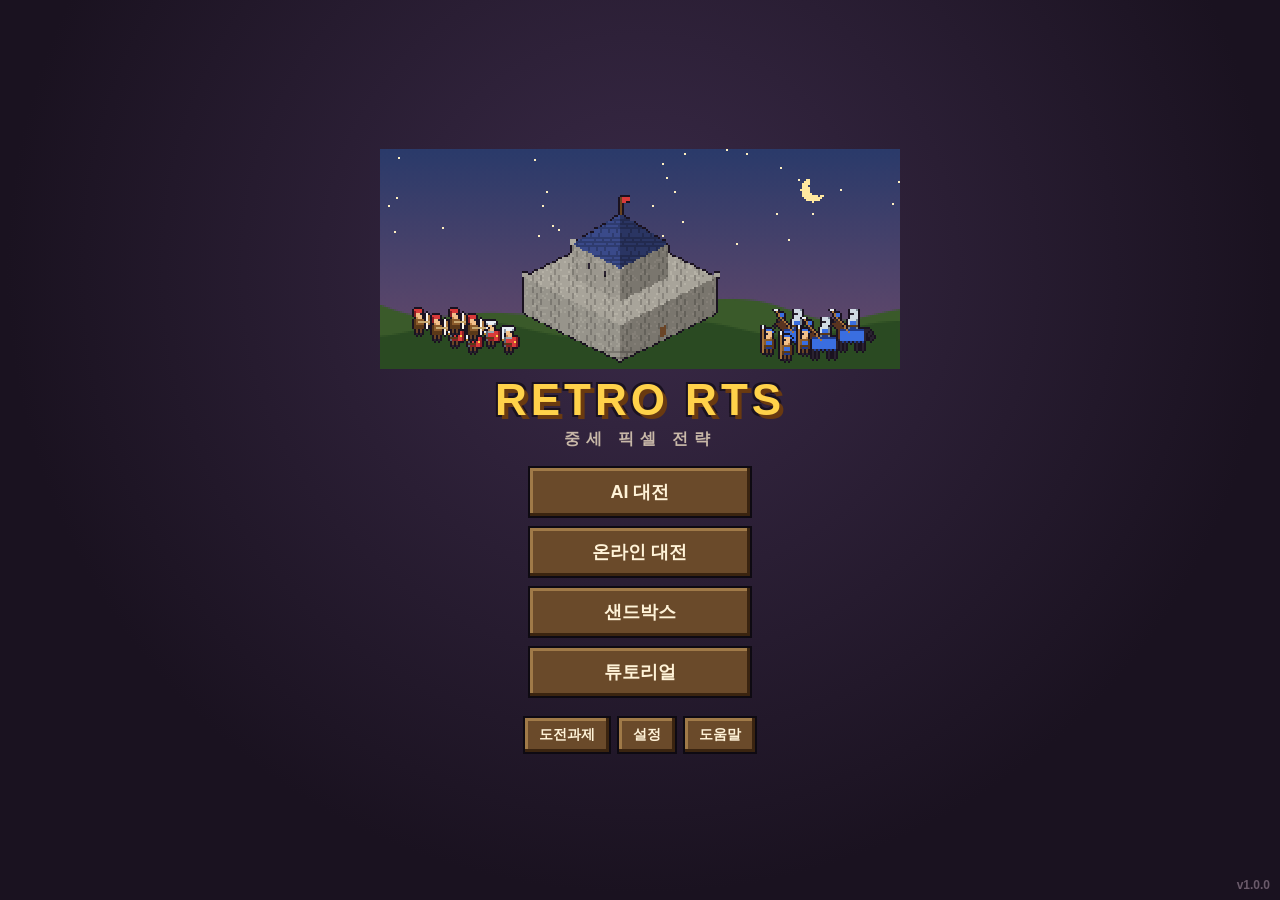
<file: index.html>
<!DOCTYPE html>
<html lang="ko">
<head>
<meta charset="utf-8">
<meta name="viewport" content="width=device-width,initial-scale=1,maximum-scale=1,user-scalable=no,viewport-fit=cover">
<meta name="apple-mobile-web-app-capable" content="yes">
<meta name="mobile-web-app-capable" content="yes">
<meta name="apple-mobile-web-app-status-bar-style" content="black-translucent">
<meta name="theme-color" content="#1a1220">
<title>Retro RTS</title>
<link rel="manifest" href="manifest.json">
<link rel="icon" href="assets/icon.png">
<link rel="apple-touch-icon" href="assets/icon.png">
<style>:root{--u:1;--bg:#1a1220;--panel:#2a1e2c;--panel2:#3a2a38;--edge:#0e0a12;--hi:#5a4458;--gold:#ffd24a;--text:#fff3d8;--dim:#c8b8a8;--ok:#3f9a3a;--bad:#c83a3a;--wood:#7a5230}*{box-sizing:border-box;-webkit-tap-highlight-color:transparent}html,body{margin:0;height:100%;overflow:hidden;background:var(--bg);color:var(--text);font-family:"Pretendard","Apple SD Gothic Neo","Malgun Gothic","Noto Sans KR",sans-serif;font-weight:700;user-select:none;-webkit-user-select:none;touch-action:none;overscroll-behavior:none}#cv{position:fixed;inset:0;width:100%;height:100%;display:block;image-rendering:pixelated;image-rendering:crisp-edges;cursor:default}.hidden{display:none!important}button{font:inherit;color:inherit;cursor:pointer}input{font:inherit}img,.ic{image-rendering:pixelated}.btn,.tb,.sb{background:#6a4a2a;color:var(--text);border:0;padding:calc(var(--u)*8px) calc(var(--u)*14px);font-size:calc(var(--u)*14px);box-shadow:inset -3px -3px 0 #3a2410,inset 3px 3px 0 #a07a48,0 0 0 2px var(--edge);position:relative;touch-action:manipulation;transition:filter .08s}.btn:hover,.tb:hover,.sb:hover{filter:brightness(1.15)}.btn:active,.tb:active,.sb:active{box-shadow:inset 3px 3px 0 #3a2410,inset -3px -3px 0 #a07a48,0 0 0 2px var(--edge);transform:translateY(1px)}.btn.ok{background:#3a7a30;box-shadow:inset -3px -3px 0 #1e4a1a,inset 3px 3px 0 #6ab05a,0 0 0 2px var(--edge)}.btn.danger{background:#8a2a24;box-shadow:inset -3px -3px 0 #4a1210,inset 3px 3px 0 #c85a4a,0 0 0 2px var(--edge)}.btn.big{font-size:calc(var(--u)*18px);padding:calc(var(--u)*12px) calc(var(--u)*22px);min-width:calc(var(--u)*220px)}.btn.sm{font-size:calc(var(--u)*12px);padding:calc(var(--u)*5px) calc(var(--u)*9px)}.btn[disabled],.btn.dis{filter:grayscale(.8) brightness(.7);cursor:not-allowed}.btn.on{background:#a07a2a;box-shadow:inset -3px -3px 0 #5a3a10,inset 3px 3px 0 #e0b860,0 0 0 2px var(--edge)}.pulse{animation:pulse 1s infinite}@keyframes pulse{50%{filter:brightness(1.6);outline:3px solid var(--gold)}}#screens .screen{position:fixed;inset:0;display:flex;align-items:center;justify-content:center;overflow:auto;padding:16px;z-index:20}#screens .screen.overlay{background:rgba(10,6,14,.72);z-index:40}#scMenu{flex-direction:column;gap:18px}#scMenu,#scSetup,#scOnline,#scAch,#scSettings:not(.overlay),#scHelp:not(.overlay){background:radial-gradient(ellipse at 50% 30%,#3a2a48 0%,#1a1220 70%)}#scResult{background:rgba(10,6,14,.55)}.title{text-align:center;position:relative}.title canvas{width:min(520px,90vw);image-rendering:pixelated;display:block;margin:0 auto}.title h1{margin:6px 0 0;font-size:calc(var(--u)*44px);letter-spacing:4px;color:var(--gold);text-shadow:4px 4px 0 #6a3a10,-2px -2px 0 #1a1220,2px -2px 0 #1a1220,-2px 2px 0 #1a1220}.title p{margin:4px 0 0;color:var(--dim);letter-spacing:6px}.menuBtns{display:flex;flex-direction:column;align-items:center;gap:12px}.row{display:flex;gap:10px;flex-wrap:wrap;align-items:center;justify-content:center;margin-top:10px}.row.end{justify-content:flex-end}.ver{position:fixed;right:10px;bottom:8px;color:#6a5a6a;font-size:12px}.card{background:var(--panel);padding:calc(var(--u)*18px);box-shadow:inset -4px -4px 0 #1e1420,inset 4px 4px 0 var(--hi),0 0 0 3px var(--edge),8px 8px 0 rgba(0,0,0,.4);max-width:96vw;min-width:min(340px,92vw);display:flex;flex-direction:column;gap:10px;max-height:94vh;overflow:auto}.card.wide{width:min(820px,96vw)}.card h2{margin:0 0 6px;color:var(--gold);font-size:calc(var(--u)*24px);text-shadow:2px 2px 0 #000}.card label{display:flex;flex-direction:column;gap:6px;font-size:calc(var(--u)*14px);color:var(--dim)}.card label.chk{flex-direction:row;align-items:center}.card input[type=text],.card input:not([type]){background:#120c16;color:var(--text);border:0;padding:10px;font-size:calc(var(--u)*16px);box-shadow:inset 2px 2px 0 #000,0 0 0 2px var(--hi);user-select:text;-webkit-user-select:text}.card input.code{text-transform:uppercase;letter-spacing:6px;width:200px;text-align:center}.lab{font-size:calc(var(--u)*14px);color:var(--dim);margin-top:4px}.note{color:var(--dim);font-size:13px;font-weight:500}.swatches{display:flex;gap:8px;flex-wrap:wrap}.swatches button{width:calc(var(--u)*38px);height:calc(var(--u)*38px);border:0;box-shadow:inset -3px -3px 0 rgba(0,0,0,.35),inset 3px 3px 0 rgba(255,255,255,.3),0 0 0 2px var(--edge)}.swatches button.on{outline:3px solid #fff;outline-offset:2px}.swatches button.taken{opacity:.25}.maps{display:grid;grid-template-columns:repeat(auto-fill,minmax(150px,1fr));gap:10px}.maps button{background:#120c16;border:0;padding:6px;text-align:left;box-shadow:0 0 0 2px var(--hi);color:var(--text)}.maps button.on{box-shadow:0 0 0 3px var(--gold)}.maps canvas{width:100%;image-rendering:pixelated;display:block}.maps b{display:block;margin-top:4px;font-size:calc(var(--u)*14px)}.maps small{color:var(--dim);font-weight:500;font-size:calc(var(--u)*11px)}.maps.small{grid-template-columns:repeat(4,1fr)}.seg{display:flex;gap:8px;flex-wrap:wrap}.codeBox{font-size:18px;text-align:center;padding:10px;background:#120c16;box-shadow:0 0 0 2px var(--hi)}.codeBox b{font-size:32px;letter-spacing:8px;color:var(--gold);margin-left:10px;user-select:text;-webkit-user-select:text}#lobPlayers{display:flex;flex-direction:column;gap:6px}.lobP{display:flex;align-items:center;gap:10px;padding:8px;background:#120c16}.lobP i{width:20px;height:20px;display:inline-block;box-shadow:0 0 0 2px var(--edge)}.lobP .tm{margin-left:auto;font-size:13px;color:var(--dim)}#lobChat{background:#120c16;padding:6px}#lobLog{height:90px;overflow:auto;font-size:13px;font-weight:500}#lobIn{width:100%;margin-top:4px;background:#0a060c;color:var(--text);border:0;padding:6px;user-select:text;-webkit-user-select:text}#achList{display:grid;grid-template-columns:repeat(auto-fill,minmax(230px,1fr));gap:8px}.ach{display:flex;gap:10px;align-items:center;padding:8px;background:#120c16;opacity:.5}.ach.got{opacity:1;box-shadow:0 0 0 2px var(--gold)}.ach .medal{width:28px;height:28px;flex:none;background:#4a3a2a;box-shadow:inset -2px -2px 0 #2a1a10,inset 2px 2px 0 #7a5a3a}.ach.got .medal{background:var(--gold);box-shadow:inset -3px -3px 0 #a87a10,inset 3px 3px 0 #fff0a0}.ach b{display:block;font-size:14px}.ach small{color:var(--dim);font-weight:500}#achStats{color:var(--dim);font-size:13px}.help{font-weight:500;font-size:14px;line-height:1.6}.help h3{color:var(--gold);margin:12px 0 4px;font-size:16px}.help table{border-collapse:collapse;width:100%;font-size:12px}.help td,.help th{border:1px solid #4a3a48;padding:3px 5px;text-align:center}#resChart{width:100%;height:160px;background:#120c16}#resTable table{width:100%;border-collapse:collapse;font-size:13px}#resTable td,#resTable th{padding:5px;border-bottom:1px solid #4a3a48;text-align:center}#resAch{display:flex;gap:6px;flex-wrap:wrap}#resAch span{background:var(--gold);color:#3a2410;padding:4px 8px}#scPause .card{align-items:center}#hud{position:fixed;inset:0;pointer-events:none;z-index:10}#hud>*{pointer-events:auto}#topbar{position:absolute;left:0;right:0;top:0;display:flex;align-items:center;gap:calc(var(--u)*8px);padding:calc(var(--u)*5px) calc(var(--u)*6px);padding-top:max(env(safe-area-inset-top),calc(var(--u)*5px));background:linear-gradient(#2a1e2cf0,#2a1e2cd8);box-shadow:0 3px 0 var(--edge)}.tb{padding:calc(var(--u)*6px) calc(var(--u)*9px);min-width:calc(var(--u)*36px);min-height:calc(var(--u)*34px);display:flex;align-items:center;justify-content:center;font-size:calc(var(--u)*13px)}.stat{display:flex;align-items:center;gap:calc(var(--u)*5px);font-size:calc(var(--u)*15px);white-space:nowrap}.stat small{color:#9ae07a;font-size:calc(var(--u)*11px)}.stat .prog{width:calc(var(--u)*70px);height:4px;background:#120c16;margin-top:2px}.stat .prog i{display:block;height:100%;width:0;background:#7ab0ff}#sEra b{font-size:calc(var(--u)*13px)}#sTime{font-size:16px}#speedBox{display:flex;gap:6px}.tbgap{margin-left:auto}#bEraUp{position:relative;overflow:hidden;white-space:nowrap}#bEraUp .ep{position:absolute;left:0;bottom:0;height:3px;width:0;background:#7ab0ff;transition:width .2s}#bEraUp.dis{filter:grayscale(.5) brightness(.8)}.stat[data-tip]{cursor:help}.ic{display:inline-block;width:calc(var(--u)*18px);height:calc(var(--u)*18px);background-size:100% 100%;flex:none}#goal{position:absolute;top:calc(var(--tbh,52px) + var(--u)*6px);left:50%;transform:translateX(-50%);display:flex;align-items:center;gap:calc(var(--u)*7px);max-width:min(calc(var(--u)*460px),calc(100vw - var(--u)*240px));padding:calc(var(--u)*5px) calc(var(--u)*12px);background:#1a1220e6;box-shadow:0 0 0 2px var(--edge),inset 0 0 0 2px var(--gold);color:var(--text);font-size:calc(var(--u)*13px);white-space:nowrap;overflow:hidden;text-overflow:ellipsis;z-index:2}#goal span{overflow:hidden;text-overflow:ellipsis}#goal.act{cursor:pointer}#goal.act:active{transform:translateX(-50%) translateY(1px)}#goal.warn{box-shadow:0 0 0 2px var(--edge),inset 0 0 0 2px #ff5a4a;color:#ffc0b0;animation:gwarn 1s infinite}#goal.done{animation:gdone .6s}@keyframes gwarn{50%{background:#5a1a1ae6}}@keyframes gdone{0%{background:#3a7a30e6;transform:translateX(-50%) scale(1.08)}100%{transform:translateX(-50%) scale(1)}}.gpulse{animation:pulse 1s infinite;z-index:3}#toasts{position:absolute;top:calc(var(--tbh,52px) + var(--u)*44px);left:50%;transform:translateX(-50%);display:flex;flex-direction:column;align-items:center;gap:6px;pointer-events:none!important}.toast{background:#1a1220e8;padding:calc(var(--u)*7px) calc(var(--u)*14px);font-size:calc(var(--u)*14px);box-shadow:0 0 0 2px var(--edge),inset 0 0 0 2px var(--hi);animation:tin .2s;max-width:80vw;text-align:center}.toast.err{color:#ff9a8a}.toast.alert{color:#ffb050;box-shadow:0 0 0 2px var(--edge),inset 0 0 0 2px #a04a20}.toast.good{color:#bfff9a}.toast.big{font-size:calc(var(--u)*20px);color:var(--gold)}@keyframes tin{from{transform:translateY(-8px);opacity:0}}#side{position:absolute;left:calc(var(--u)*6px);top:calc(var(--tbh,52px) + 6px);display:flex;flex-direction:column;gap:calc(var(--u)*7px)}#sideMore{display:flex;flex-direction:column;gap:calc(var(--u)*7px)}.sb.cmd{display:flex;flex-direction:column;align-items:center;justify-content:center;gap:2px;font-size:calc(var(--u)*11px);min-width:calc(var(--u)*58px);min-height:calc(var(--u)*48px)}.sb.cmd .ic{width:calc(var(--u)*20px);height:calc(var(--u)*20px)}#bAtkAll{background:#8a2a24;box-shadow:inset -3px -3px 0 #4a1210,inset 3px 3px 0 #c85a4a,0 0 0 2px var(--edge)}#bDefAll{background:#2a4a8a;box-shadow:inset -3px -3px 0 #12224a,inset 3px 3px 0 #5a7ac8,0 0 0 2px var(--edge)}#bMore.on{background:#a07a2a}#bBuild{position:absolute;left:calc(var(--u)*6px);bottom:max(env(safe-area-inset-bottom),calc(var(--u)*6px));display:flex;flex-direction:column;align-items:center;gap:2px;padding:calc(var(--u)*6px) calc(var(--u)*12px);font-size:calc(var(--u)*13px);min-width:calc(var(--u)*70px);background:#3a7a30;box-shadow:inset -3px -3px 0 #1e4a1a,inset 3px 3px 0 #6ab05a,0 0 0 2px var(--edge)}#bBuild .ic{width:calc(var(--u)*24px);height:calc(var(--u)*24px)}.sb{padding:calc(var(--u)*6px);min-width:calc(var(--u)*50px);min-height:calc(var(--u)*38px);font-size:calc(var(--u)*12px)}.sb.on{background:#a07a2a}#groups{display:flex;flex-direction:column;gap:calc(var(--u)*6px)}#groups .sb{min-height:calc(var(--u)*32px);opacity:.55}#groups .sb.has{opacity:1}#panel{position:absolute;left:0;bottom:0;width:auto;min-width:min(calc(var(--u)*240px),60vw);max-width:min(calc(var(--u)*600px),calc(100vw - var(--u)*196px));max-height:46vh;background:linear-gradient(#2a1e2cf2,#2a1e2cfa);box-shadow:0 0 0 3px var(--edge),inset 0 3px 0 var(--hi);padding:calc(var(--u)*8px);padding-bottom:max(env(safe-area-inset-bottom),calc(var(--u)*8px));overflow:auto;font-size:calc(var(--u)*13px)}#panel h3{margin:0 0 6px;font-size:calc(var(--u)*15px);color:var(--gold);display:flex;align-items:center;gap:8px}#panel h3 small{color:var(--dim);font-weight:500;font-size:calc(var(--u)*12px)}#panel h3 .x{margin-left:auto;padding:calc(var(--u)*2px) calc(var(--u)*8px);font-size:calc(var(--u)*12px);flex:none}.stats{display:flex;flex-wrap:wrap;gap:calc(var(--u)*4px) calc(var(--u)*10px);align-items:center;margin:2px 0 calc(var(--u)*5px);font-size:calc(var(--u)*13px)}.stats .st{display:inline-flex;align-items:center;gap:calc(var(--u)*3px);cursor:help}.stats .ic{width:calc(var(--u)*15px);height:calc(var(--u)*15px)}.stats .up{color:#9ae07a;font-size:calc(var(--u)*12px);cursor:help}.stats .dn{color:#ff9a8a;font-size:calc(var(--u)*12px);cursor:help}.grid .more{flex:none;align-self:center;color:var(--dim);font-weight:500;font-size:calc(var(--u)*11px);text-align:center;padding:0 calc(var(--u)*6px);line-height:1.3}.tabs{display:flex;gap:6px;margin-bottom:6px}.tabs button{padding:calc(var(--u)*4px) calc(var(--u)*12px);font-size:calc(var(--u)*13px)}.grid{display:flex;flex-wrap:wrap;gap:calc(var(--u)*6px)}.ib{width:calc(var(--u)*76px);min-height:calc(var(--u)*80px);padding:calc(var(--u)*3px)!important;display:flex;flex-direction:column;align-items:center;justify-content:flex-start;gap:2px;font-size:calc(var(--u)*11px)!important;line-height:1.15}.ib img{width:calc(var(--u)*40px);height:calc(var(--u)*40px);object-fit:contain}.ib .cost{color:var(--gold);font-size:calc(var(--u)*11px);display:flex;align-items:center;gap:2px}.ib .lock{position:absolute;inset:0;background:rgba(10,6,14,.62);display:flex;align-items:center;justify-content:center;font-size:calc(var(--u)*11px);color:#ffb0a0;text-align:center;padding:2px}.ib .key{position:absolute;left:3px;top:2px;color:var(--dim);font-size:calc(var(--u)*9px)}.sqc{width:calc(var(--u)*58px);padding:calc(var(--u)*3px)!important;display:flex;flex-direction:column;align-items:center;font-size:calc(var(--u)*11px)!important}.sqc img{width:calc(var(--u)*34px);height:calc(var(--u)*34px);object-fit:contain}.bar{height:calc(var(--u)*4px);width:100%;background:#120c16;margin-top:2px}.bar i{display:block;height:100%}.acts{display:flex;flex-wrap:wrap;gap:calc(var(--u)*6px);margin-top:6px}.acts .btn{font-size:calc(var(--u)*12px);padding:calc(var(--u)*6px) calc(var(--u)*10px)}.info{color:var(--dim);font-weight:500;font-size:calc(var(--u)*12px);margin:2px 0 4px}.hpbar{height:calc(var(--u)*7px);background:#120c16;margin:4px 0;position:relative}.hpbar i{position:absolute;left:0;top:0;bottom:0;background:#6ad04a}.queue{display:flex;gap:4px;margin-top:6px;flex-wrap:wrap}.queue button{width:calc(var(--u)*42px);height:calc(var(--u)*46px);padding:2px!important;position:relative;display:flex;align-items:center;justify-content:center}.queue img{width:calc(var(--u)*30px);height:calc(var(--u)*30px)}.queue .qp{position:absolute;left:2px;right:2px;bottom:2px;height:4px;background:#120c16}.queue .qp i{display:block;height:100%;background:#ffd24a}.queue .x{position:absolute;right:1px;top:-1px;color:#ff8a7a;font-size:11px}#mmWrap{position:absolute;right:0;bottom:0;padding:calc(var(--u)*6px);background:#2a1e2cf2;box-shadow:0 0 0 3px var(--edge),inset 0 3px 0 var(--hi)}#mm{width:calc(var(--u)*184px);height:calc(var(--u)*92px);display:block;cursor:pointer;image-rendering:pixelated}#placeBar{position:absolute;left:50%;bottom:calc(var(--u)*140px);transform:translateX(-50%);display:flex;gap:10px;align-items:center;background:#1a1220e8;padding:8px 12px;box-shadow:0 0 0 2px var(--edge)}#placeInfo{font-size:calc(var(--u)*13px)}#cmdHint{position:absolute;left:50%;top:calc(var(--tbh,52px) + 4px);transform:translateX(-50%);background:#1a1220d8;padding:6px 12px;font-size:calc(var(--u)*13px);color:var(--gold);pointer-events:none!important}#chat{position:absolute;right:calc(var(--u)*6px);bottom:calc(var(--u)*120px);width:min(320px,60vw);background:#1a1220c0;padding:6px}#chatLog{max-height:120px;overflow:auto;font-size:13px;font-weight:500}#chatIn{width:100%;background:#0a060c;color:var(--text);border:0;padding:6px;user-select:text;-webkit-user-select:text}#tut{position:absolute;right:calc(var(--u)*8px);top:calc(var(--tbh,52px) + 8px);width:min(calc(var(--u)*320px),70vw);background:#2a1e2cf4;padding:12px;box-shadow:0 0 0 3px var(--gold),6px 6px 0 rgba(0,0,0,.4);font-size:calc(var(--u)*14px);display:flex;flex-direction:column;gap:6px}#tutStep{color:var(--gold);font-size:calc(var(--u)*12px)}#tutText{line-height:1.5}#sandbox{position:absolute;right:calc(var(--u)*6px);top:calc(var(--tbh,52px) + 6px);max-height:calc(100vh - var(--tbh,52px) - 40vh);overflow:auto;background:#2a1e2cf0;padding:8px;box-shadow:0 0 0 3px var(--edge);display:flex;flex-direction:column;gap:6px;font-size:calc(var(--u)*12px);max-width:calc(var(--u)*240px)}#sandbox .grid{max-height:30vh;overflow:auto}#sandbox .ib{width:calc(var(--u)*50px);min-height:calc(var(--u)*50px)}#sandbox .ib img{width:calc(var(--u)*28px);height:calc(var(--u)*28px)}#rotate{position:fixed;left:50%;top:calc(var(--u)*90px);transform:translateX(-50%);background:#1a1220e8;padding:8px 14px;z-index:30;font-size:13px;box-shadow:0 0 0 2px var(--edge);pointer-events:none}#block{position:fixed;inset:0;background:#000;color:#fff;display:flex;align-items:center;justify-content:center;z-index:999;font-size:20px;text-align:center;padding:20px}body.mobile{--mmw:calc(var(--u)*128px + 3px)}body.mobile #topbar{gap:calc(var(--u)*5px);flex-wrap:nowrap;padding:calc(var(--u)*3px) calc(var(--u)*5px);padding-top:max(env(safe-area-inset-top),calc(var(--u)*3px));padding-left:max(env(safe-area-inset-left),calc(var(--u)*5px));padding-right:max(env(safe-area-inset-right),calc(var(--u)*5px))}body.mobile .tb{min-width:calc(var(--u)*32px);min-height:calc(var(--u)*30px);padding:calc(var(--u)*4px) calc(var(--u)*7px)}body.mobile .stat small{display:none}body.mobile .stat .prog{width:calc(var(--u)*56px)}body.mobile #side{left:max(env(safe-area-inset-left),calc(var(--u)*5px));top:calc(var(--tbh,40px) + var(--u)*5px);display:grid;grid-auto-flow:column;grid-template-rows:repeat(auto-fill,calc(var(--u)*30px));gap:calc(var(--u)*5px);max-height:calc(100vh - var(--tbh,40px) - var(--ph,90px) - var(--u)*14px);max-height:calc(100dvh - var(--tbh,40px) - var(--ph,90px) - var(--u)*14px)}body.mobile #groups,body.mobile #sideMore{display:contents}body.mobile #sideMore.hidden{display:none!important}body.mobile .sb.cmd{height:calc(var(--u)*30px);flex-direction:row;gap:calc(var(--u)*3px);min-width:calc(var(--u)*76px);font-size:calc(var(--u)*11px)}body.mobile .sb.cmd .ic{width:calc(var(--u)*16px);height:calc(var(--u)*16px)}body.mobile .sb,body.mobile #groups .sb{min-width:calc(var(--u)*44px);min-height:0;height:calc(var(--u)*30px);padding:0 calc(var(--u)*4px);font-size:calc(var(--u)*12px)}body.mobile #panel{width:auto;max-width:calc(100vw - var(--mmw));min-height:0;max-height:44vh;max-height:44dvh;padding:calc(var(--u)*5px) calc(var(--u)*6px);padding-left:max(env(safe-area-inset-left),calc(var(--u)*6px));padding-bottom:max(env(safe-area-inset-bottom),calc(var(--u)*5px))}body.mobile #panel h3{font-size:calc(var(--u)*13px);margin-bottom:calc(var(--u)*4px);white-space:nowrap;overflow:hidden}body.mobile #panel h3 small{overflow:hidden;text-overflow:ellipsis}body.mobile #panel h3 img{width:calc(var(--u)*28px)!important}body.mobile .tabs{gap:calc(var(--u)*5px);margin-bottom:calc(var(--u)*4px)}body.mobile .tabs button{padding:calc(var(--u)*3px) calc(var(--u)*10px);font-size:calc(var(--u)*12px)}body.mobile #panel .grid{flex-wrap:nowrap;overflow-x:auto;overflow-y:hidden;padding:2px 2px 4px;scrollbar-width:none;touch-action:pan-x}body.mobile #panel .grid::-webkit-scrollbar{display:none}body.mobile .ib{flex:none;width:calc(var(--u)*60px);min-height:calc(var(--u)*64px);font-size:calc(var(--u)*10px)!important}body.mobile .ib img{width:calc(var(--u)*32px);height:calc(var(--u)*32px)}body.mobile .ib .cost{font-size:calc(var(--u)*10px)}body.mobile .acts .btn{padding:calc(var(--u)*5px) calc(var(--u)*8px)}body.mobile #mmWrap{padding:calc(var(--u)*4px);padding-right:max(env(safe-area-inset-right),calc(var(--u)*4px));padding-bottom:max(env(safe-area-inset-bottom),calc(var(--u)*4px))}body.mobile #mm{width:calc(var(--u)*120px);height:calc(var(--u)*60px)}body.mobile #toasts{top:calc(var(--tbh,40px) + var(--u)*40px)}body.mobile #goal{max-width:calc(100vw - var(--u)*200px);font-size:calc(var(--u)*12px);padding:calc(var(--u)*4px) calc(var(--u)*10px)}body.mobile #bBuild{left:max(env(safe-area-inset-left),calc(var(--u)*6px))}body.mobile .toast{padding:calc(var(--u)*5px) calc(var(--u)*10px);font-size:calc(var(--u)*13px)}body.mobile #placeBar{top:auto;left:calc(50vw - var(--mmw) / 2);bottom:max(env(safe-area-inset-bottom),calc(var(--u)*8px));gap:calc(var(--u)*8px);padding:calc(var(--u)*5px) calc(var(--u)*8px);max-width:calc(100vw - var(--mmw) - 12px)}body.mobile #placeBar .btn{min-width:calc(var(--u)*64px)}body.mobile #placeInfo{font-size:calc(var(--u)*12px)}body.mobile.placing #panel{display:none}body.mobile #tut{width:min(calc(var(--u)*300px),60vw);padding:calc(var(--u)*8px);font-size:calc(var(--u)*13px)}body.mobile #chat{bottom:calc(var(--u)*80px)}@media (max-width:700px){.stat{font-size:calc(var(--u)*13px)}#bEraUp{padding:4px 6px}}</style>
</head>
<body>
<canvas id="cv"></canvas>

<div id="hud" class="hidden">
  <div id="topbar">
    <button class="tb" id="bMenu" title="메뉴 (Esc)"><i class="ic ic-menu"></i></button>
    <div class="stat" id="sMoney" data-tip="금화 (초당 수입)"><i class="ic ic-coin"></i><b>0</b><small>+0/초</small></div>
    <div class="stat" id="sPop" data-tip="부대 수 / 최대 부대 수 (집을 지으면 늘어요)"><i class="ic ic-pop"></i><b>0/4</b></div>
    <button class="btn sm" id="bEraUp" data-tut="era"><span></span><i class="ep"></i></button>
    <span class="tbgap"></span>
    <button class="tb" id="bChat" title="채팅" style="display:none"><i class="ic ic-chat"></i></button>
    <button class="tb" id="bFull" title="전체화면"><i class="ic ic-full"></i></button>
  </div>
  <div id="goal" class="hidden"><i class="ic ic-flag"></i><span></span></div>
  <div id="toasts"></div>
  <div id="side">
    <button class="sb cmd" id="bAtkAll" data-tut="atkall" title="전군 공격: 모든 부대가 적 본성으로 진격"><i class="ic ic-swords"></i><span>전군 공격</span></button>
    <button class="sb cmd" id="bDefAll" data-tut="defall" title="전군 방어: 모든 부대가 본성 앞으로"><i class="ic ic-shield"></i><span>전군 방어</span></button>
    <button class="sb" id="bSelArmy" title="군대 전체 선택">군대</button>
    <button class="sb" id="bMore" title="더보기">더보기</button>
    <div id="sideMore" class="hidden">
      <button class="sb" id="bSelMode" title="드래그 선택">선택</button>
      <button class="sb" id="bHome" title="본성으로">본성</button>
      <div id="groups"></div>
    </div>
  </div>
  <div id="sandbox" class="hidden"></div>
  <div id="panel" class="hidden"></div>
  <button class="btn" id="bBuild" data-tut="build" title="건설 (B)"><i class="ic ic-hammer"></i><span>건설</span></button>
  <div id="mmWrap"><canvas id="mm"></canvas></div>
  <div id="placeBar" class="hidden"><span id="placeInfo"></span><button class="btn ok" id="bPlaceOk">건설</button><button class="btn" id="bPlaceNo">취소</button></div>
  <div id="cmdHint" class="hidden"></div>
  <div id="chat" class="hidden"><div id="chatLog"></div><input id="chatIn" maxlength="80" placeholder="채팅 입력 후 Enter"></div>
  <div id="tut" class="hidden"><div id="tutStep"></div><div id="tutText"></div><button class="btn sm" id="tutSkip">튜토리얼 끝내기</button></div>
</div>

<div id="screens">
  <section id="scMenu" class="screen">
    <div class="title"><canvas id="titleArt"></canvas><h1>RETRO RTS</h1><p>중세 픽셀 전략</p></div>
    <div class="menuBtns">
      <button class="btn big" data-go="ai">AI 대전</button>
      <button class="btn big" data-go="online">온라인 대전</button>
      <button class="btn big" data-go="sandbox">샌드박스</button>
      <button class="btn big" data-go="tutorial">튜토리얼</button>
      <button class="btn big hidden" id="bContinue" data-go="continue">이어하기</button>
      <div class="row"><button class="btn" data-go="ach">도전과제</button><button class="btn" data-go="settings">설정</button><button class="btn" data-go="help">도움말</button></div>
    </div>
    <div class="ver"></div>
  </section>

  <section id="scSetup" class="screen hidden">
    <div class="card wide">
      <h2 id="setupTitle">AI 대전</h2>
      <label>세력 이름 <input id="inName" maxlength="10" placeholder="이름 입력"></label>
      <div class="lab">세력 색상</div><div id="colorPick" class="swatches"></div>
      <div class="lab">맵</div><div id="mapPick" class="maps"></div>
      <div id="diffRow"><div class="lab">AI 난이도</div><div id="diffPick" class="seg"></div></div>
      <div class="row end"><button class="btn" data-back>뒤로</button><button class="btn ok big" id="bStart">시작</button></div>
    </div>
  </section>

  <section id="scOnline" class="screen hidden">
    <div class="card wide">
      <h2>온라인 대전</h2>
      <div id="onJoin">
        <label>세력 이름 <input id="onName" maxlength="10" placeholder="이름 입력"></label>
        <div class="lab">세력 색상</div><div id="onColor" class="swatches"></div>
        <div class="row"><button class="btn ok big" id="bHost">방 만들기</button></div>
        <div class="row"><input id="onCode" maxlength="6" placeholder="방 코드 6자리" class="code"><button class="btn big" id="bJoin">참가</button></div>
        <p class="note">방장이 방 코드를 알려주면 친구가 입력해서 들어와요. 2~4명, 사람끼리만 대전해요.</p>
      </div>
      <div id="onLobby" class="hidden">
        <div class="codeBox">방 코드 <b id="lobCode">------</b></div>
        <div id="lobPlayers"></div>
        <div id="lobHost">
          <div class="lab">맵</div><div id="lobMap" class="maps small"></div>
          <div class="lab">방식</div><div id="lobTeam" class="seg"></div>
        </div>
        <div id="lobChat"><div id="lobLog"></div><input id="lobIn" maxlength="80" placeholder="채팅"></div>
        <div class="row end"><button class="btn" id="bLeave">나가기</button><button class="btn ok big" id="bLobStart">시작</button></div>
      </div>
      <div class="row end" id="onBack"><button class="btn" data-back>뒤로</button></div>
    </div>
  </section>

  <section id="scAch" class="screen hidden"><div class="card wide"><h2>도전과제</h2><div id="achList"></div><div id="achStats"></div><div class="row end"><button class="btn" data-back>뒤로</button></div></div></section>

  <section id="scSettings" class="screen hidden">
    <div class="card">
      <h2>설정</h2>
      <div class="lab">그래픽 품질</div><div id="setQ" class="seg"></div>
      <label>배경음악 <input type="range" id="setBgm" min="0" max="100"></label>
      <label>효과음 <input type="range" id="setSfx" min="0" max="100"></label>
      <label>UI 크기 <input type="range" id="setUi" min="60" max="140" step="10"></label>
      <label class="chk"><input type="checkbox" id="setShake"> 화면 흔들림</label>
      <label class="chk"><input type="checkbox" id="setGoal"> 다음 할 일 안내</label>
      <div class="row end"><button class="btn ok" data-back>확인</button></div>
    </div>
  </section>

  <section id="scHelp" class="screen hidden"><div class="card wide"><h2>도움말</h2><div id="helpBody" class="help"></div><div class="row end"><button class="btn" data-back>뒤로</button></div></div></section>

  <section id="scResult" class="screen hidden">
    <div class="card wide"><h2 id="resTitle">승리!</h2><div id="resSub"></div><canvas id="resChart"></canvas><div id="resTable"></div><div id="resAch"></div>
      <div class="row end"><button class="btn ok big" id="bResMenu">메인 메뉴</button></div></div>
  </section>

  <section id="scPause" class="screen hidden overlay">
    <div class="card"><h2>메뉴</h2>
      <div class="row" id="pauseInfo" style="margin:0"><span class="stat" id="sTime"><i class="ic ic-clock"></i><b>0:00</b></span><span id="speedBox"><button class="btn sm" id="bSpeed" title="배속">배속 1x</button></span></div>
      <button class="btn big" id="bResume">계속하기</button>
      <button class="btn big" id="bSave">저장하기</button>
      <button class="btn big" id="bPauseSet">설정</button>
      <button class="btn big" id="bPauseHelp">도움말</button>
      <button class="btn big danger" id="bQuit">메인 메뉴로</button>
    </div>
  </section>

  <section id="scConfirm" class="screen hidden overlay"><div class="card"><p id="cfText"></p><div class="row end"><button class="btn" id="cfNo">아니요</button><button class="btn ok" id="cfYes">예</button></div></div></section>
  <section id="scLoading" class="screen hidden overlay"><div class="card"><p id="ldText">불러오는 중...</p></div></section>
</div>
<div id="rotate" class="hidden">기기를 가로로 돌리면 더 넓게 볼 수 있어요</div>
<script src="game.js?v=42dfe24b"></script>
</body>
</html>
</file>
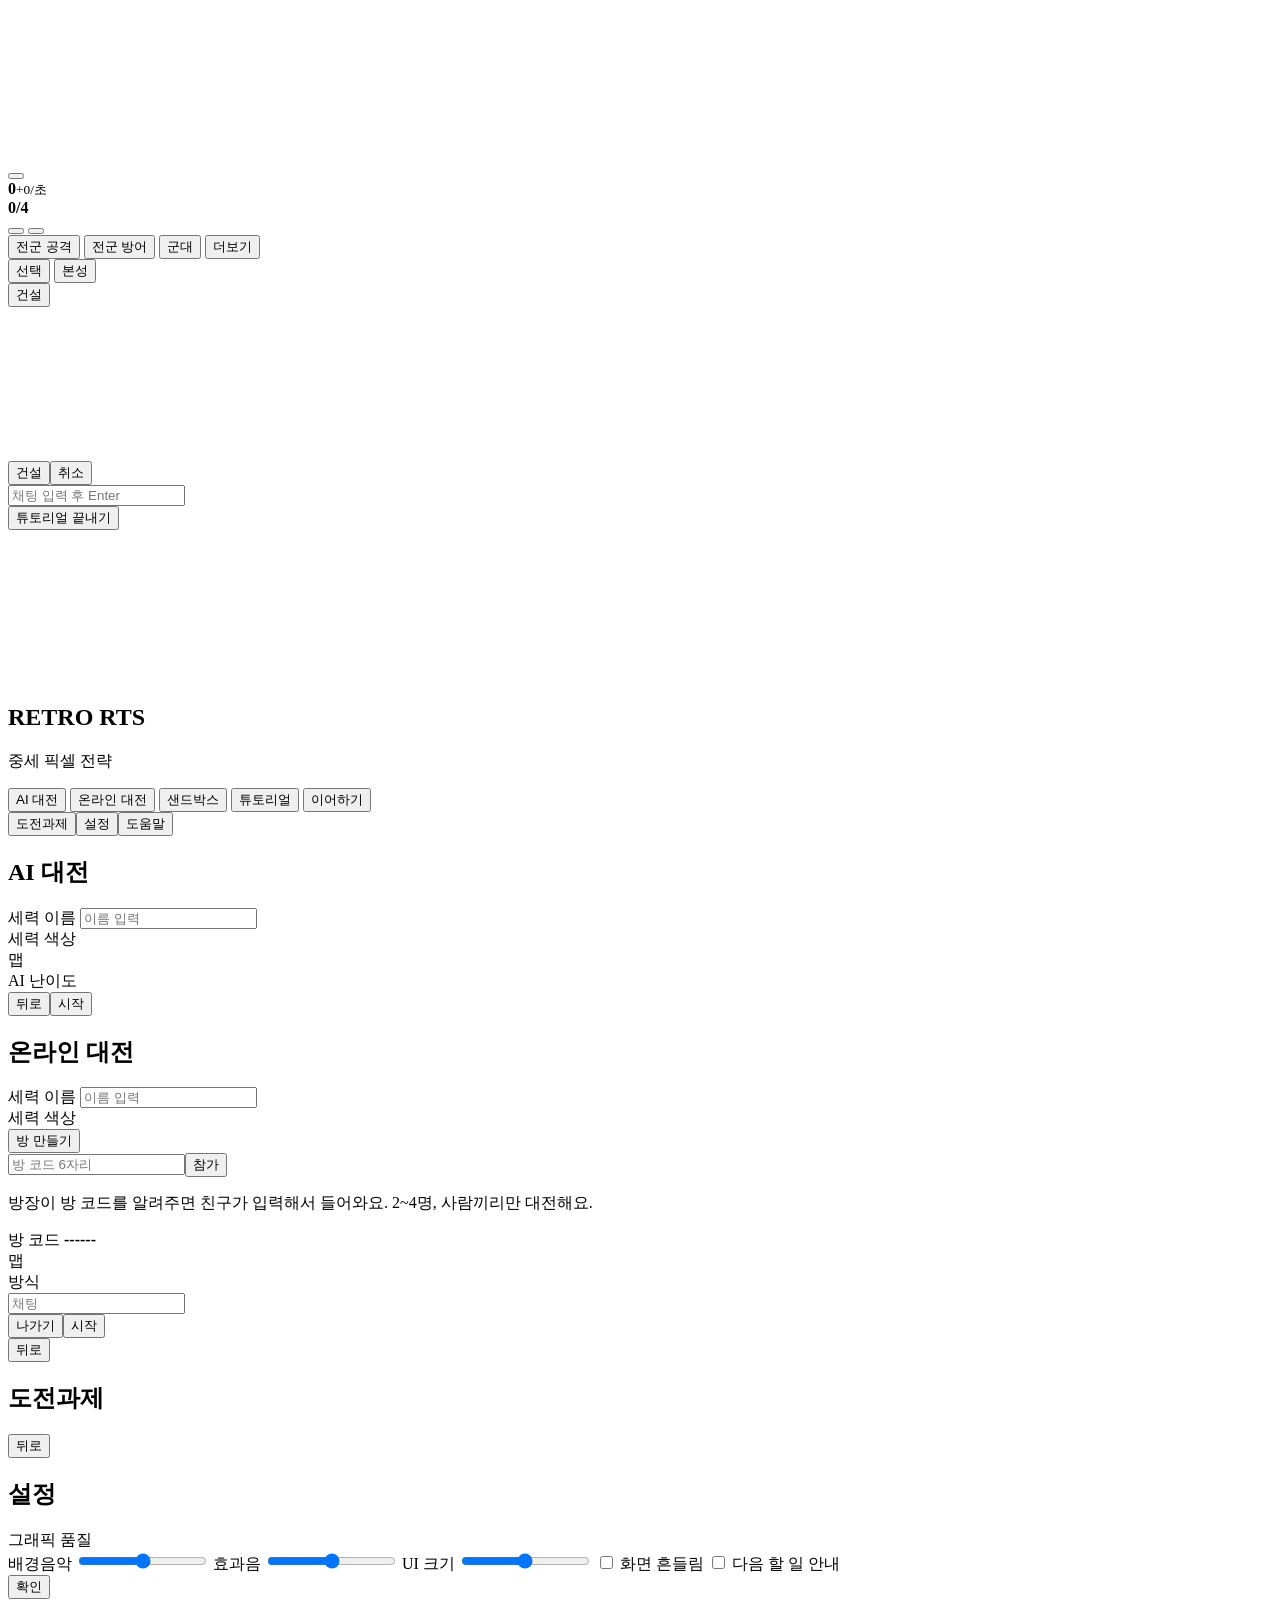
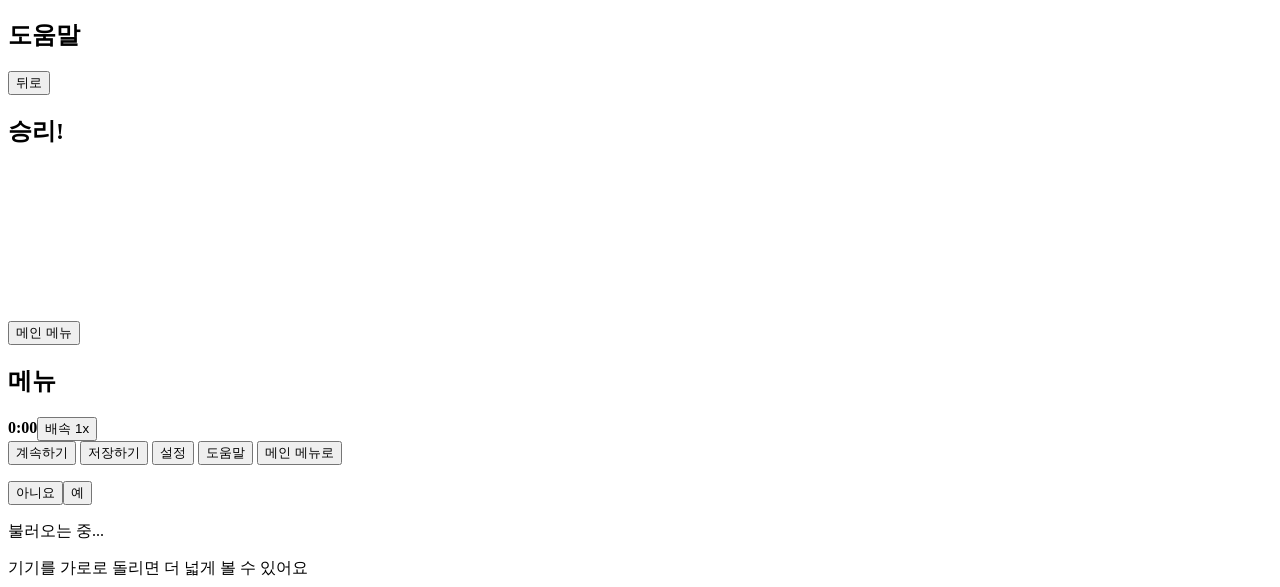
<file: src/index.html>
<!DOCTYPE html>
<html lang="ko">
<head>
<meta charset="utf-8">
<meta name="viewport" content="width=device-width,initial-scale=1,maximum-scale=1,user-scalable=no,viewport-fit=cover">
<meta name="apple-mobile-web-app-capable" content="yes">
<meta name="mobile-web-app-capable" content="yes">
<meta name="apple-mobile-web-app-status-bar-style" content="black-translucent">
<meta name="theme-color" content="#1a1220">
<title>Retro RTS</title>
<link rel="manifest" href="manifest.json">
<link rel="icon" href="assets/icon.png">
<link rel="apple-touch-icon" href="assets/icon.png">
<!--STYLE-->
</head>
<body>
<canvas id="cv"></canvas>

<div id="hud" class="hidden">
  <div id="topbar">
    <button class="tb" id="bMenu" title="메뉴 (Esc)"><i class="ic ic-menu"></i></button>
    <div class="stat" id="sMoney" data-tip="금화 (초당 수입)"><i class="ic ic-coin"></i><b>0</b><small>+0/초</small></div>
    <div class="stat" id="sPop" data-tip="부대 수 / 최대 부대 수 (집을 지으면 늘어요)"><i class="ic ic-pop"></i><b>0/4</b></div>
    <button class="btn sm" id="bEraUp" data-tut="era"><span></span><i class="ep"></i></button>
    <span class="tbgap"></span>
    <button class="tb" id="bChat" title="채팅" style="display:none"><i class="ic ic-chat"></i></button>
    <button class="tb" id="bFull" title="전체화면"><i class="ic ic-full"></i></button>
  </div>
  <div id="goal" class="hidden"><i class="ic ic-flag"></i><span></span></div>
  <div id="toasts"></div>
  <div id="side">
    <button class="sb cmd" id="bAtkAll" data-tut="atkall" title="전군 공격: 모든 부대가 적 본성으로 진격"><i class="ic ic-swords"></i><span>전군 공격</span></button>
    <button class="sb cmd" id="bDefAll" data-tut="defall" title="전군 방어: 모든 부대가 본성 앞으로"><i class="ic ic-shield"></i><span>전군 방어</span></button>
    <button class="sb" id="bSelArmy" title="군대 전체 선택">군대</button>
    <button class="sb" id="bMore" title="더보기">더보기</button>
    <div id="sideMore" class="hidden">
      <button class="sb" id="bSelMode" title="드래그 선택">선택</button>
      <button class="sb" id="bHome" title="본성으로">본성</button>
      <div id="groups"></div>
    </div>
  </div>
  <div id="sandbox" class="hidden"></div>
  <div id="panel" class="hidden"></div>
  <button class="btn" id="bBuild" data-tut="build" title="건설 (B)"><i class="ic ic-hammer"></i><span>건설</span></button>
  <div id="mmWrap"><canvas id="mm"></canvas></div>
  <div id="placeBar" class="hidden"><span id="placeInfo"></span><button class="btn ok" id="bPlaceOk">건설</button><button class="btn" id="bPlaceNo">취소</button></div>
  <div id="cmdHint" class="hidden"></div>
  <div id="chat" class="hidden"><div id="chatLog"></div><input id="chatIn" maxlength="80" placeholder="채팅 입력 후 Enter"></div>
  <div id="tut" class="hidden"><div id="tutStep"></div><div id="tutText"></div><button class="btn sm" id="tutSkip">튜토리얼 끝내기</button></div>
</div>

<div id="screens">
  <section id="scMenu" class="screen">
    <div class="title"><canvas id="titleArt"></canvas><h1>RETRO RTS</h1><p>중세 픽셀 전략</p></div>
    <div class="menuBtns">
      <button class="btn big" data-go="ai">AI 대전</button>
      <button class="btn big" data-go="online">온라인 대전</button>
      <button class="btn big" data-go="sandbox">샌드박스</button>
      <button class="btn big" data-go="tutorial">튜토리얼</button>
      <button class="btn big hidden" id="bContinue" data-go="continue">이어하기</button>
      <div class="row"><button class="btn" data-go="ach">도전과제</button><button class="btn" data-go="settings">설정</button><button class="btn" data-go="help">도움말</button></div>
    </div>
    <div class="ver"></div>
  </section>

  <section id="scSetup" class="screen hidden">
    <div class="card wide">
      <h2 id="setupTitle">AI 대전</h2>
      <label>세력 이름 <input id="inName" maxlength="10" placeholder="이름 입력"></label>
      <div class="lab">세력 색상</div><div id="colorPick" class="swatches"></div>
      <div class="lab">맵</div><div id="mapPick" class="maps"></div>
      <div id="diffRow"><div class="lab">AI 난이도</div><div id="diffPick" class="seg"></div></div>
      <div class="row end"><button class="btn" data-back>뒤로</button><button class="btn ok big" id="bStart">시작</button></div>
    </div>
  </section>

  <section id="scOnline" class="screen hidden">
    <div class="card wide">
      <h2>온라인 대전</h2>
      <div id="onJoin">
        <label>세력 이름 <input id="onName" maxlength="10" placeholder="이름 입력"></label>
        <div class="lab">세력 색상</div><div id="onColor" class="swatches"></div>
        <div class="row"><button class="btn ok big" id="bHost">방 만들기</button></div>
        <div class="row"><input id="onCode" maxlength="6" placeholder="방 코드 6자리" class="code"><button class="btn big" id="bJoin">참가</button></div>
        <p class="note">방장이 방 코드를 알려주면 친구가 입력해서 들어와요. 2~4명, 사람끼리만 대전해요.</p>
      </div>
      <div id="onLobby" class="hidden">
        <div class="codeBox">방 코드 <b id="lobCode">------</b></div>
        <div id="lobPlayers"></div>
        <div id="lobHost">
          <div class="lab">맵</div><div id="lobMap" class="maps small"></div>
          <div class="lab">방식</div><div id="lobTeam" class="seg"></div>
        </div>
        <div id="lobChat"><div id="lobLog"></div><input id="lobIn" maxlength="80" placeholder="채팅"></div>
        <div class="row end"><button class="btn" id="bLeave">나가기</button><button class="btn ok big" id="bLobStart">시작</button></div>
      </div>
      <div class="row end" id="onBack"><button class="btn" data-back>뒤로</button></div>
    </div>
  </section>

  <section id="scAch" class="screen hidden"><div class="card wide"><h2>도전과제</h2><div id="achList"></div><div id="achStats"></div><div class="row end"><button class="btn" data-back>뒤로</button></div></div></section>

  <section id="scSettings" class="screen hidden">
    <div class="card">
      <h2>설정</h2>
      <div class="lab">그래픽 품질</div><div id="setQ" class="seg"></div>
      <label>배경음악 <input type="range" id="setBgm" min="0" max="100"></label>
      <label>효과음 <input type="range" id="setSfx" min="0" max="100"></label>
      <label>UI 크기 <input type="range" id="setUi" min="60" max="140" step="10"></label>
      <label class="chk"><input type="checkbox" id="setShake"> 화면 흔들림</label>
      <label class="chk"><input type="checkbox" id="setGoal"> 다음 할 일 안내</label>
      <div class="row end"><button class="btn ok" data-back>확인</button></div>
    </div>
  </section>

  <section id="scHelp" class="screen hidden"><div class="card wide"><h2>도움말</h2><div id="helpBody" class="help"></div><div class="row end"><button class="btn" data-back>뒤로</button></div></div></section>

  <section id="scResult" class="screen hidden">
    <div class="card wide"><h2 id="resTitle">승리!</h2><div id="resSub"></div><canvas id="resChart"></canvas><div id="resTable"></div><div id="resAch"></div>
      <div class="row end"><button class="btn ok big" id="bResMenu">메인 메뉴</button></div></div>
  </section>

  <section id="scPause" class="screen hidden overlay">
    <div class="card"><h2>메뉴</h2>
      <div class="row" id="pauseInfo" style="margin:0"><span class="stat" id="sTime"><i class="ic ic-clock"></i><b>0:00</b></span><span id="speedBox"><button class="btn sm" id="bSpeed" title="배속">배속 1x</button></span></div>
      <button class="btn big" id="bResume">계속하기</button>
      <button class="btn big" id="bSave">저장하기</button>
      <button class="btn big" id="bPauseSet">설정</button>
      <button class="btn big" id="bPauseHelp">도움말</button>
      <button class="btn big danger" id="bQuit">메인 메뉴로</button>
    </div>
  </section>

  <section id="scConfirm" class="screen hidden overlay"><div class="card"><p id="cfText"></p><div class="row end"><button class="btn" id="cfNo">아니요</button><button class="btn ok" id="cfYes">예</button></div></div></section>
  <section id="scLoading" class="screen hidden overlay"><div class="card"><p id="ldText">불러오는 중...</p></div></section>
</div>
<div id="rotate" class="hidden">기기를 가로로 돌리면 더 넓게 볼 수 있어요</div>
<!--SCRIPT-->
</body>
</html>
</file>
